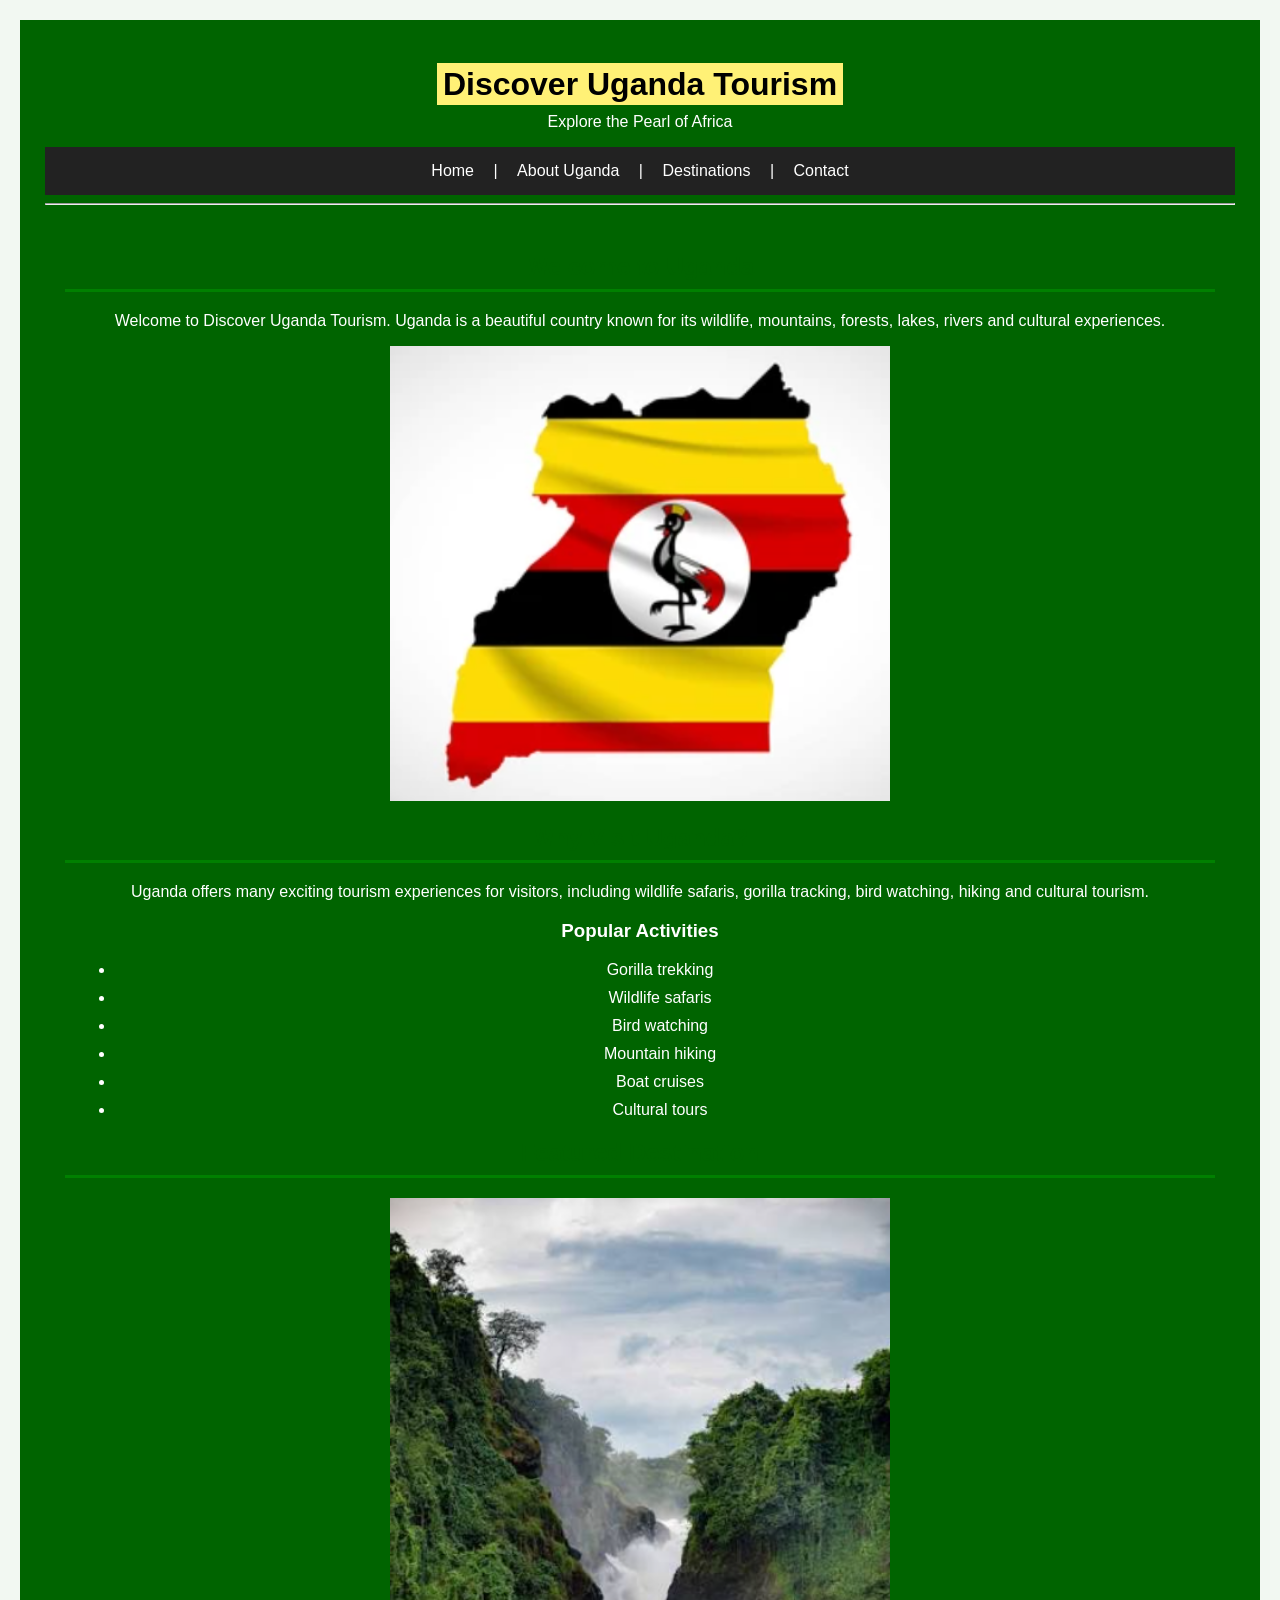
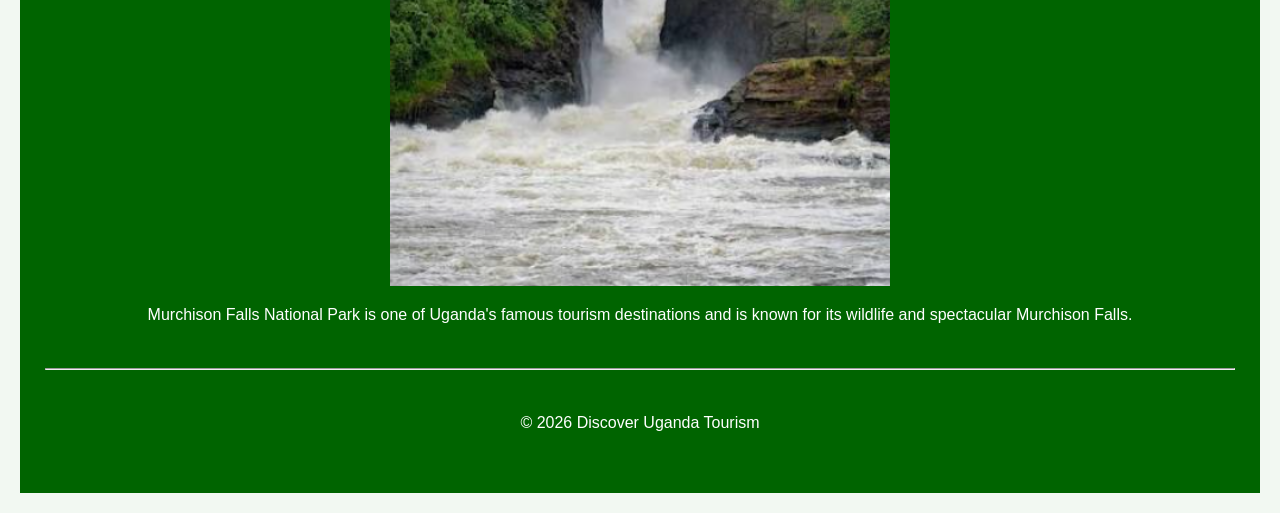
<file: index.html>
<!DOCTYPE html>
<html>
<head>
    <title> Discover Uganda Tourism - Tourism</title>
<link rel="stylesheet" href="style.css">

</head> 


<body>

    <header>
        <h1><mark>Discover Uganda Tourism</mark></h1>
        <pc>Explore the Pearl of Africa</p>
    

  <nav>
    <a href="index.html">Home</a> |
    <a href="about.html">About Uganda</a> |
    <a href="destinations.html">Destinations</a> |
    <a href="contact.html">Contact</a>
</nav>

    <hr>

    <main>

        <h2>Welcome to Uganda</h2>

        <p>
            Welcome to Discover Uganda Tourism. Uganda is a beautiful
            country known for its wildlife, mountains, forests, lakes,
            rivers and cultural experiences.
        </p>

        <img src="uganda.jpg"
             alt="Beautiful tourism scenery in Uganda"
             width="500">

        <h2>Why Visit Uganda?</h2>

        <p>
            Uganda offers many exciting tourism experiences for visitors,
            including wildlife safaris, gorilla tracking, bird watching,
            hiking and cultural tourism.
        </p>

        <h3>Popular Activities</h3>

        <ul>
            <li>Gorilla trekking</li>
            <li>Wildlife safaris</li>
            <li>Bird watching</li>
            <li>Mountain hiking</li>
            <li>Boat cruises</li>
            <li>Cultural tours</li>
        </ul>

        <h2>Featured Destination</h2>

        <img src="murchison.jpg"
             alt="Murchison Falls National Park"
             width="500">

        <p>
            Murchison Falls National Park is one of Uganda's famous
            tourism destinations and is known for its wildlife and
            spectacular Murchison Falls.
        </p>

    </main>

    <hr>

    <footer>
        <p>&copy; 2026 Discover Uganda Tourism</p>
    </footer>

</body>
</html>
</file>
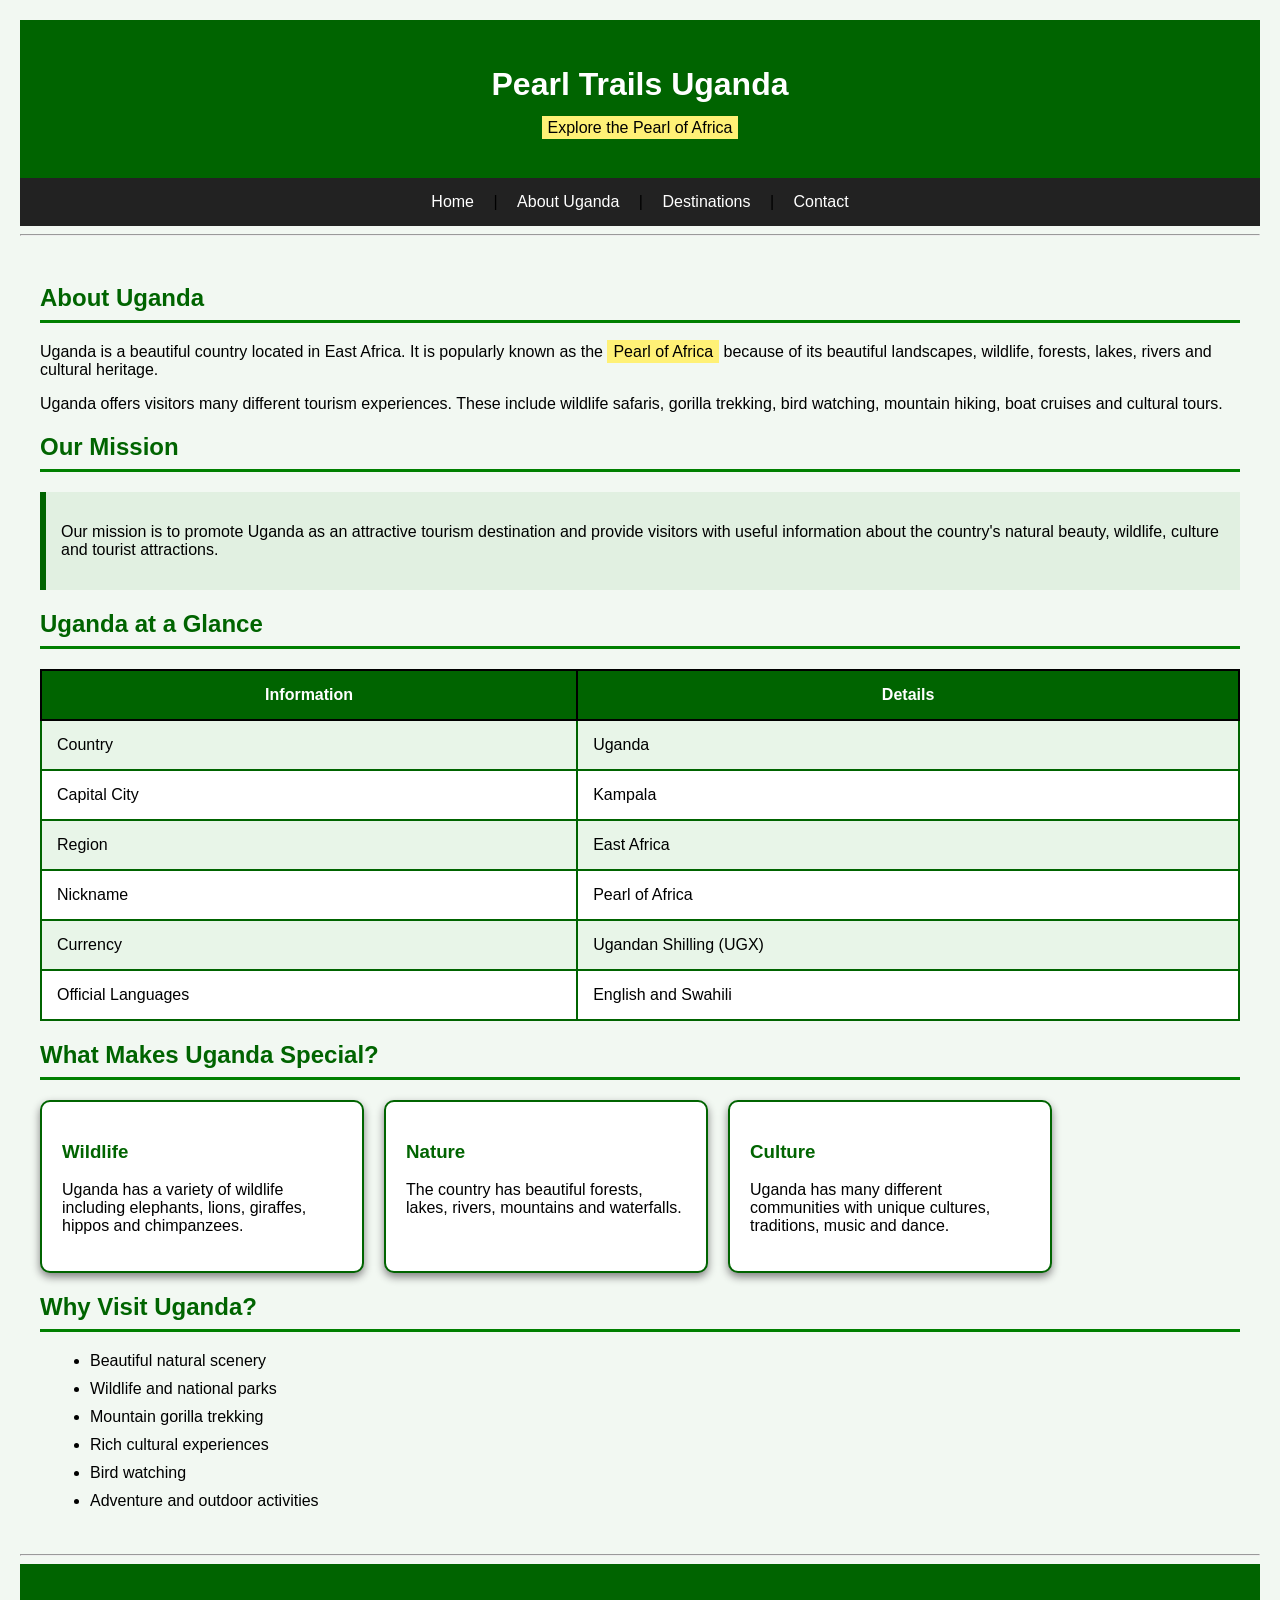
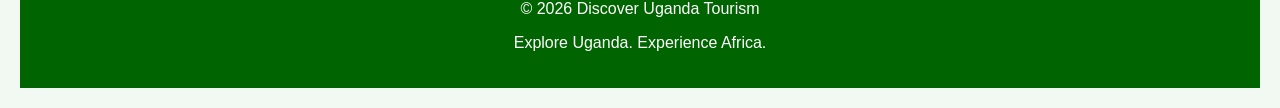
<file: about.html>
<!DOCTYPE html>
<html>

<head>
    <title>About Uganda - Discover Uganda Tourism</title>
    <link rel="stylesheet" href="style.css">
</head>

<body>

    <header>
        <h1>Pearl Trails Uganda</h1>
        <p><mark>Explore the Pearl of Africa</mark></p>
    </header>

    <nav>
        <a href="index.html">Home</a> |
        <a href="about.html">About Uganda</a> |
        <a href="destinations.html">Destinations</a> |
        <a href="contact.html">Contact</a>
    </nav>

    <hr>

    <main>

        <h2>About Uganda</h2>

        <p>
            Uganda is a beautiful country located in East Africa.
            It is popularly known as the
            <mark>Pearl of Africa</mark> because of its beautiful
            landscapes, wildlife, forests, lakes, rivers and
            cultural heritage.
        </p>

        <p>
            Uganda offers visitors many different tourism experiences.
            These include wildlife safaris, gorilla trekking, bird
            watching, mountain hiking, boat cruises and cultural tours.
        </p>


        <h2>Our Mission</h2>

        <div class="info-box">

            <p>
                Our mission is to promote Uganda as an attractive
                tourism destination and provide visitors with useful
                information about the country's natural beauty,
                wildlife, culture and tourist attractions.
            </p>

        </div>


        <h2>Uganda at a Glance</h2>

        <table>

            <tr>
                <th>Information</th>
                <th>Details</th>
            </tr>

            <tr>
                <td>Country</td>
                <td>Uganda</td>
            </tr>

            <tr>
                <td>Capital City</td>
                <td>Kampala</td>
            </tr>

            <tr>
                <td>Region</td>
                <td>East Africa</td>
            </tr>

            <tr>
                <td>Nickname</td>
                <td>Pearl of Africa</td>
            </tr>

            <tr>
                <td>Currency</td>
                <td>Ugandan Shilling (UGX)</td>
            </tr>

            <tr>
                <td>Official Languages</td>
                <td>English and Swahili</td>
            </tr>

        </table>


        <h2>What Makes Uganda Special?</h2>

        <div class="destination-container">

            <div class="destination">
                <h3>Wildlife</h3>

                <p>
                    Uganda has a variety of wildlife including
                    elephants, lions, giraffes, hippos and
                    chimpanzees.
                </p>
            </div>


            <div class="destination">
                <h3>Nature</h3>

                <p>
                    The country has beautiful forests, lakes,
                    rivers, mountains and waterfalls.
                </p>
            </div>


            <div class="destination">
                <h3>Culture</h3>

                <p>
                    Uganda has many different communities with
                    unique cultures, traditions, music and dance.
                </p>
            </div>

        </div>


        <h2>Why Visit Uganda?</h2>

        <ul>
            <li>Beautiful natural scenery</li>
            <li>Wildlife and national parks</li>
            <li>Mountain gorilla trekking</li>
            <li>Rich cultural experiences</li>
            <li>Bird watching</li>
            <li>Adventure and outdoor activities</li>
        </ul>

    </main>

    <hr>

    <footer>
        <p>&copy; 2026 Discover Uganda Tourism</p>
        <p>Explore Uganda. Experience Africa.</p>
    </footer>

</body>

</html>
</file>
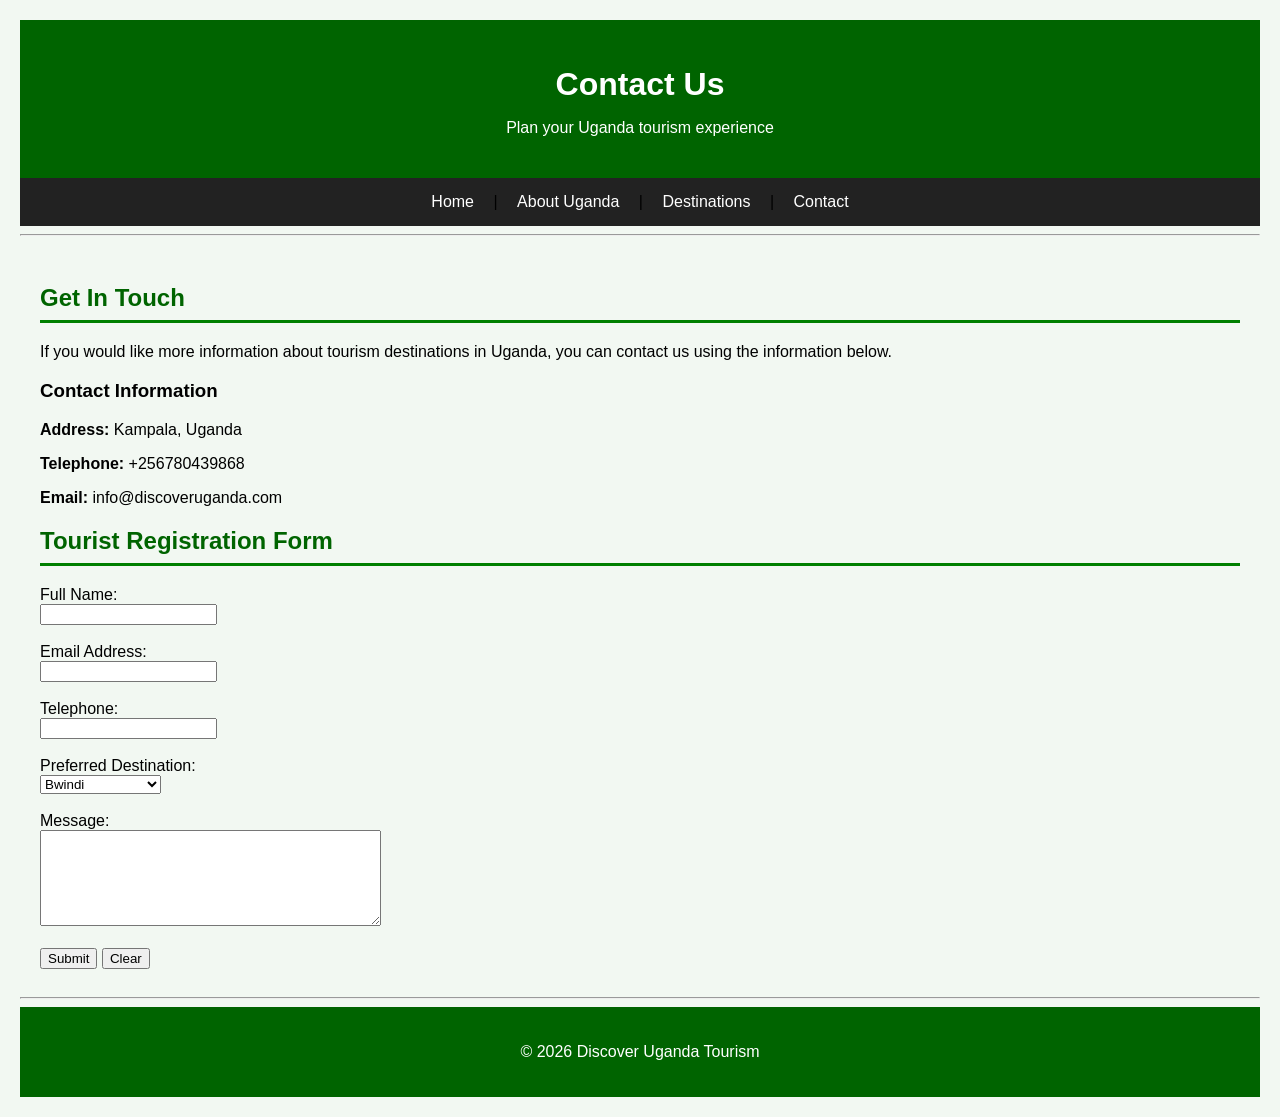
<file: contact.html>
<!DOCTYPE html>
<html>
<head>
    <title>Contact - Discover Uganda Tourism</title>
    <link rel="stylesheet" href="style.css">
</head>

<body>

    <header>
        <h1>Contact Us</h1>
        <p>Plan your Uganda tourism experience</p>
    </header>

       <nav>
        <a href="index.html">Home</a> |
        <a href="about.html">About Uganda</a> |
        <a href="destinations.html">Destinations</a> |
        <a href="contact.html">Contact</a>
    </nav>

    <hr>

    <main>

        <h2>Get In Touch</h2>

        <p>
            If you would like more information about tourism destinations
            in Uganda, you can contact us using the information below.
        </p>

        <h3>Contact Information</h3>

        <p>
            <strong>Address:</strong> Kampala, Uganda
        </p>

        <p>
            <strong>Telephone:</strong> +256780439868
        </p>

        <p>
            <strong>Email:</strong> info@discoveruganda.com
        </p>

        <h2>Tourist Registration Form</h2>

        <form>

            <label for="name">Full Name:</label><br>
            <input type="text" id="name" name="name">
            <br><br>

            <label for="email">Email Address:</label><br>
            <input type="email" id="email" name="email">
            <br><br>

            <label for="phone">Telephone:</label><br>
            <input type="tel" id="phone" name="phone">
            <br><br>

            <label for="destination">Preferred Destination:</label><br>

            <select id="destination" name="destination">

                <option value="bwindi">Bwindi</option>
                <option value="murchison">Murchison Falls</option>
                <option value="queen-elizabeth">Queen Elizabeth</option>
                <option value="kidepo">Kidepo Valley</option>
                <option value="mount-elgon">Mount Elgon</option>

            </select>

            <br><br>

            <label for="message">Message:</label><br>

            <textarea id="message"
                      name="message"
                      rows="6"
                      cols="40">
        </textarea>

            <br><br>

            <input type="submit" value="Submit">

            <input type="reset" value="Clear">

        </form>

    </main>

    <hr>

    <footer>
        <p>&copy; 2026 Discover Uganda Tourism</p>
    </footer>

</body>
</html>
</file>
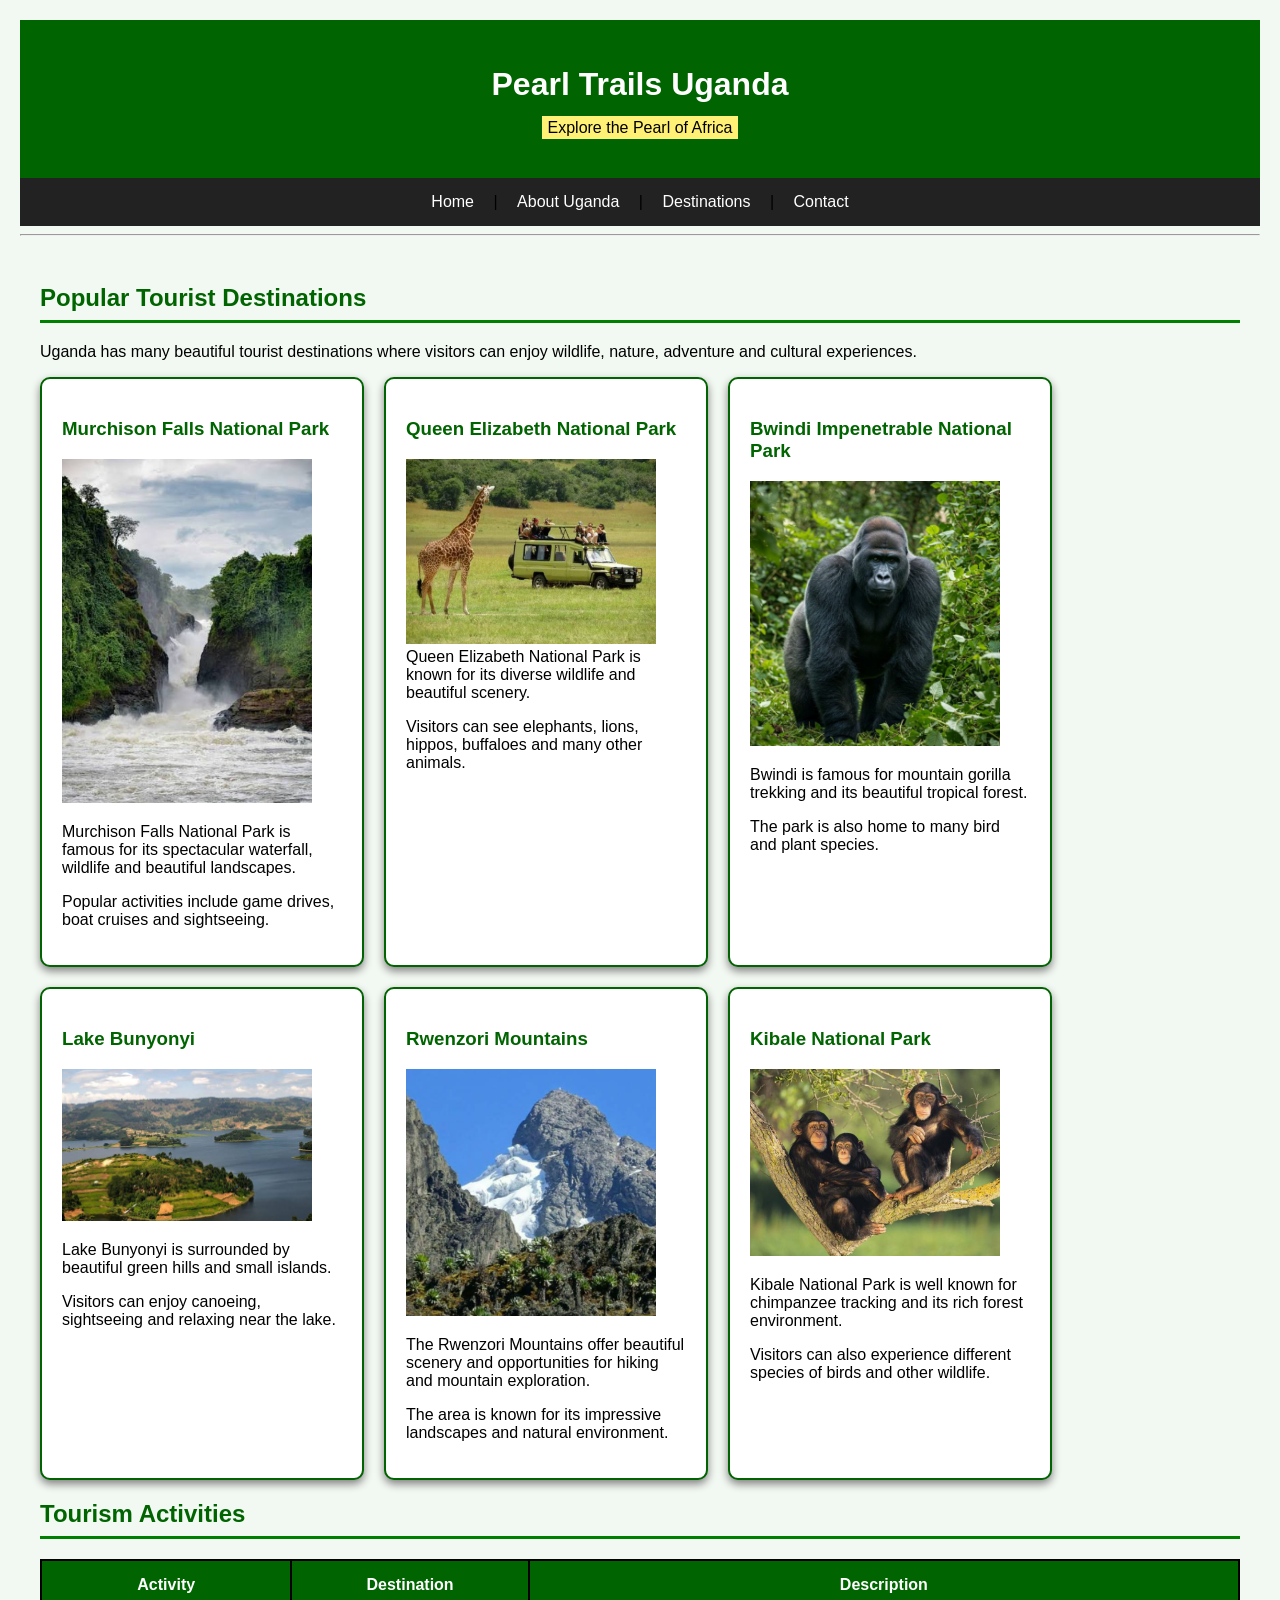
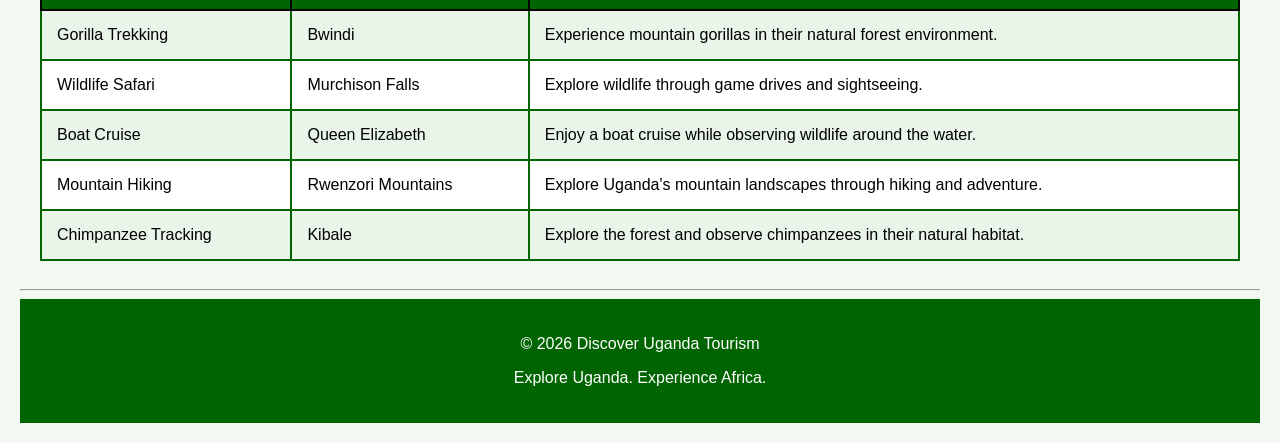
<file: destinations.html>
<!DOCTYPE html>
<html>

<head>
    <title>Tourist Destinations - Discover Uganda Tourism</title>
    <link rel="stylesheet" href="style.css">
</head>

<body>

    <header>
        <h1>Pearl Trails Uganda</h1>
        <p><mark>Explore the Pearl of Africa</mark></p>
    </header>

    <nav>
        <a href="index.html">Home</a> |
        <a href="about.html">About Uganda</a> |
        <a href="destinations.html">Destinations</a> |
        <a href="contact.html">Contact</a>
    </nav>

    <hr>

    <main>

        <h2>Popular Tourist Destinations</h2>

        <p>
            Uganda has many beautiful tourist destinations where
            visitors can enjoy wildlife, nature, adventure and
            cultural experiences.
        </p>


        <div class="destination-container">

            <div class="destination">

                <h3>Murchison Falls National Park</h3>

                <img src="murchison.jpg"
                     alt="Murchison Falls National Park"
                     width="250">

                <p>
                    Murchison Falls National Park is famous for
                    its spectacular waterfall, wildlife and
                    beautiful landscapes.
                </p>

                <p>
                    Popular activities include game drives,
                    boat cruises and sightseeing.
                </p>

            </div>


            <div class="destination">

                <h3>Queen Elizabeth National Park</h3>

                <img src="Queen.jpg"
                     alt="Queen Elizabeth National Park"
                     width="250"

                <p>
                    Queen Elizabeth National Park is known for
                    its diverse wildlife and beautiful scenery.
                </p>

                <p>
                    Visitors can see elephants, lions, hippos,
                    buffaloes and many other animals.
                </p>

            </div>


            <div class="destination">

                <h3>Bwindi Impenetrable National Park</h3>
                 <img src="Bwindi.jpg"
                     alt="Bwindi National Park"
                            width="250">
                <p>
                    Bwindi is famous for mountain gorilla
                    trekking and its beautiful tropical forest.
                </p>

                <p>
                    The park is also home to many bird and
                    plant species.
                </p>

            </div>


            <div class="destination">

                <h3>Lake Bunyonyi</h3>
                <img src="Lake.jpg"
                     alt="Lake Bunyonyi"
                            width="250">

                <p>
                    Lake Bunyonyi is surrounded by beautiful
                    green hills and small islands.
                </p>

                <p>
                    Visitors can enjoy canoeing, sightseeing
                    and relaxing near the lake.
                </p>

            </div>


            <div class="destination">

                <h3>Rwenzori Mountains</h3>
                 <img src="Rwenzori.jpg"
                     alt="Rwenzori Mountains"
                            width="250">

                <p>
                    The Rwenzori Mountains offer beautiful
                    scenery and opportunities for hiking
                    and mountain exploration.
                </p>

                <p>
                    The area is known for its impressive
                    landscapes and natural environment.
                </p>

            </div>


            <div class="destination">

                <h3>Kibale National Park</h3>
                 <img src="Kibale.jpg"
                     alt="Kibale National Park"
                            width="250">

                <p>
                    Kibale National Park is well known for
                    chimpanzee tracking and its rich forest
                    environment.
                </p>

                <p>
                    Visitors can also experience different
                    species of birds and other wildlife.
                </p>

            </div>

        </div>


        <h2>Tourism Activities</h2>

        <table>

            <tr>
                <th>Activity</th>
                <th>Destination</th>
                <th>Description</th>
            </tr>

            <tr>
                <td>Gorilla Trekking</td>
                <td>Bwindi</td>
                <td>
                    Experience mountain gorillas in their
                    natural forest environment.
                </td>
            </tr>

            <tr>
                <td>Wildlife Safari</td>
                <td>Murchison Falls</td>
                <td>
                    Explore wildlife through game drives
                    and sightseeing.
                </td>
            </tr>

            <tr>
                <td>Boat Cruise</td>
                <td>Queen Elizabeth</td>
                <td>
                    Enjoy a boat cruise while observing
                    wildlife around the water.
                </td>
            </tr>

            <tr>
                <td>Mountain Hiking</td>
                <td>Rwenzori Mountains</td>
                <td>
                    Explore Uganda's mountain landscapes
                    through hiking and adventure.
                </td>
            </tr>

            <tr>
                <td>Chimpanzee Tracking</td>
                <td>Kibale</td>
                <td>
                    Explore the forest and observe
                    chimpanzees in their natural habitat.
                </td>
            </tr>

        </table>

    </main>

    <hr>

    <footer>
        <p>&copy; 2026 Discover Uganda Tourism</p>
        <p>Explore Uganda. Experience Africa.</p>
    </footer>

</body>

</html>
</file>
<file: style.css>
body {
    font-family: Arial, sans-serif;
    margin: 20px;
    background-color: #f2f8f2;
}


header {
    text-align: center;
    background-color: darkgreen;
    color: white;
    padding: 25px;
}


header h1 {
    margin-bottom: 10px;
}


nav {
    text-align: center;
    background-color: #222;
    padding: 15px;
}


nav a {
    color: white;
    text-decoration: none;
    margin: 15px;
}


nav a:hover {
    color: yellow;
}


main {
    padding: 20px;
}


h2 {
    color: darkgreen;
    border-bottom: 3px solid green;
    padding-bottom: 8px;
}


mark {
    background-color: #fff176;
    padding: 3px 6px;
}


.destination-container {
    display: flex;
    flex-wrap: wrap;
    gap: 20px;
}


.destination {
    background-color: white;
    border: 2px solid darkgreen;
    border-radius: 10px;
    width: 280px;
    padding: 20px;
    box-shadow: 0 4px 8px gray;
}


.destination h3 {
    color: darkgreen;
}


.info-box {
    background-color: #e1f0e1;
    border-left: 6px solid darkgreen;
    padding: 15px;
    margin: 15px 0;
}


.info-box h3 {
    color: darkgreen;
}


table {
    width: 100%;
    border-collapse: collapse;
    margin-top: 20px;
    background-color: white;
}


th {
    background-color: darkgreen;
    color: white;
    padding: 15px;
    border: 2px solid black;
}


td {
    padding: 15px;
    border: 2px solid darkgreen;
}


tr:nth-child(even) {
    background-color: #e8f5e8;
}


tr:hover {
    background-color: #fff176;
}


li {
    margin: 10px;
}


footer {
    text-align: center;
    background-color: darkgreen;
    color: white;
    padding: 20px;
}
</file>
